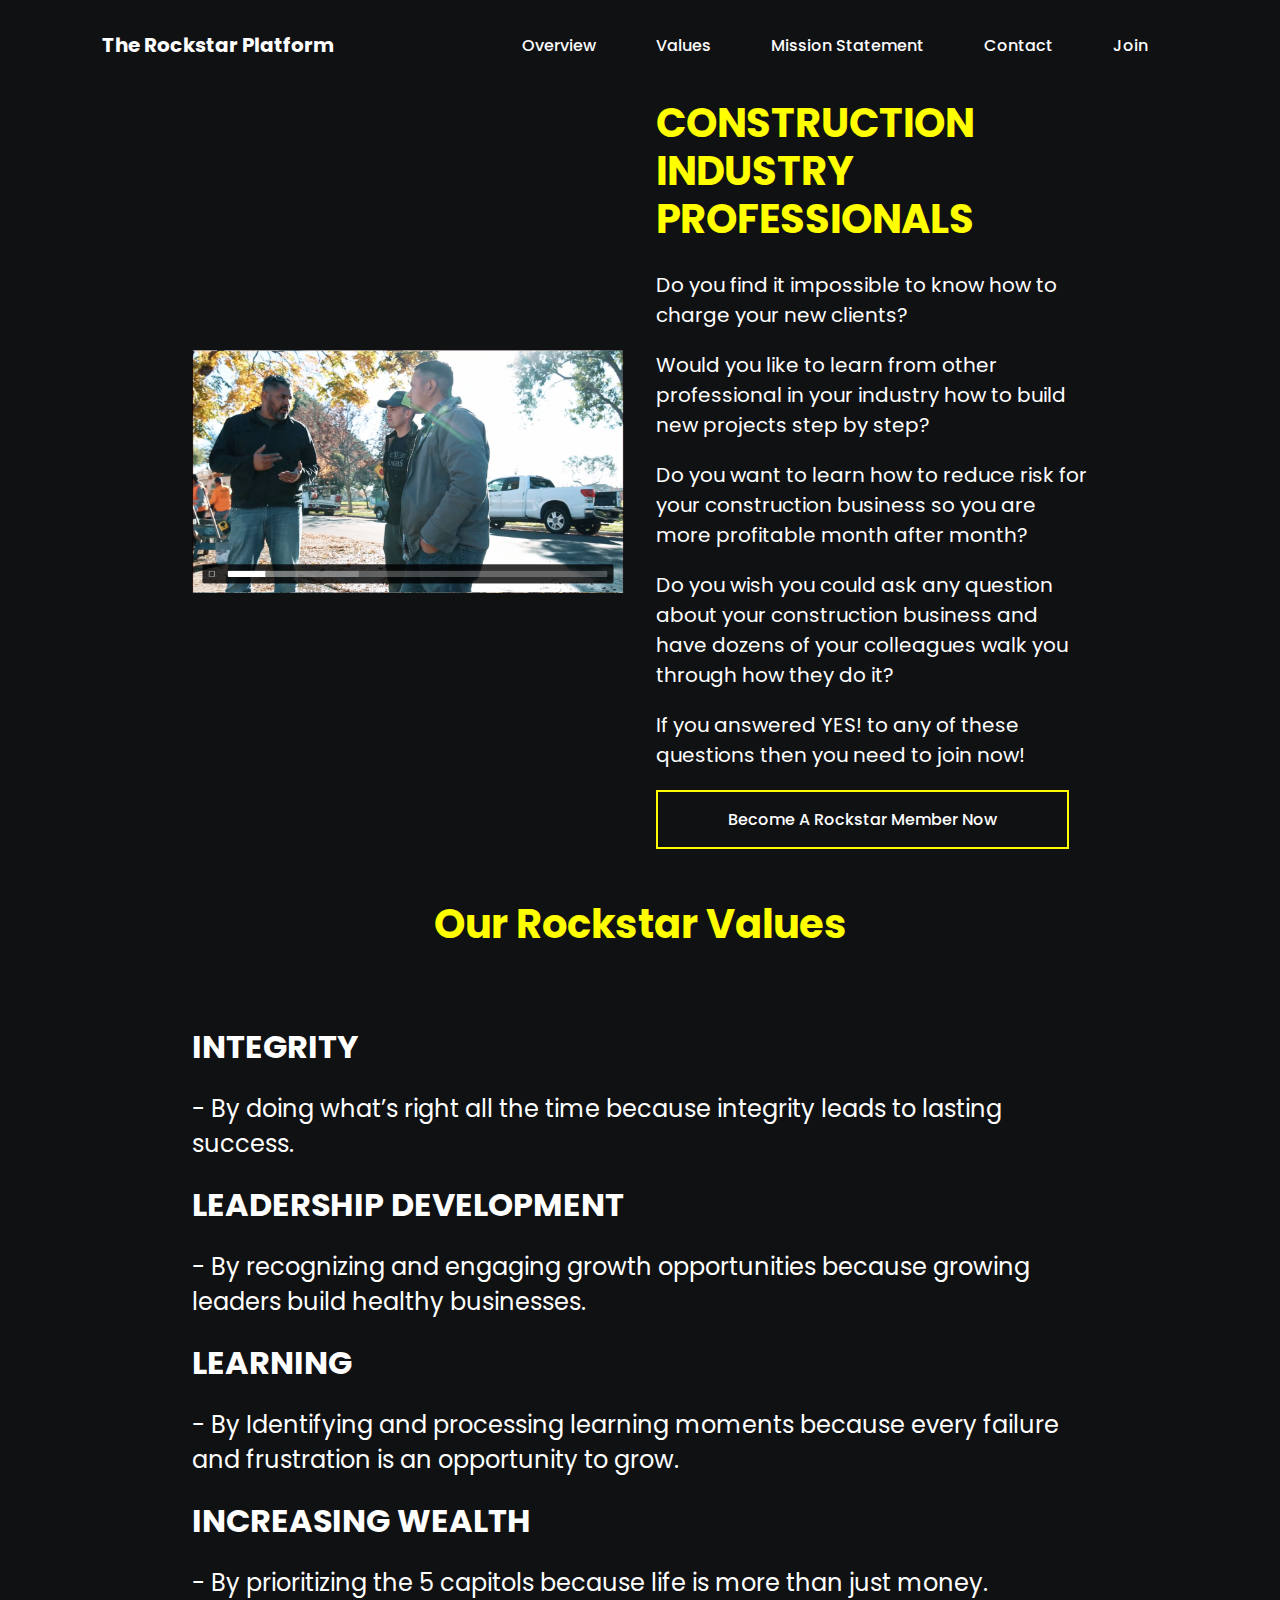
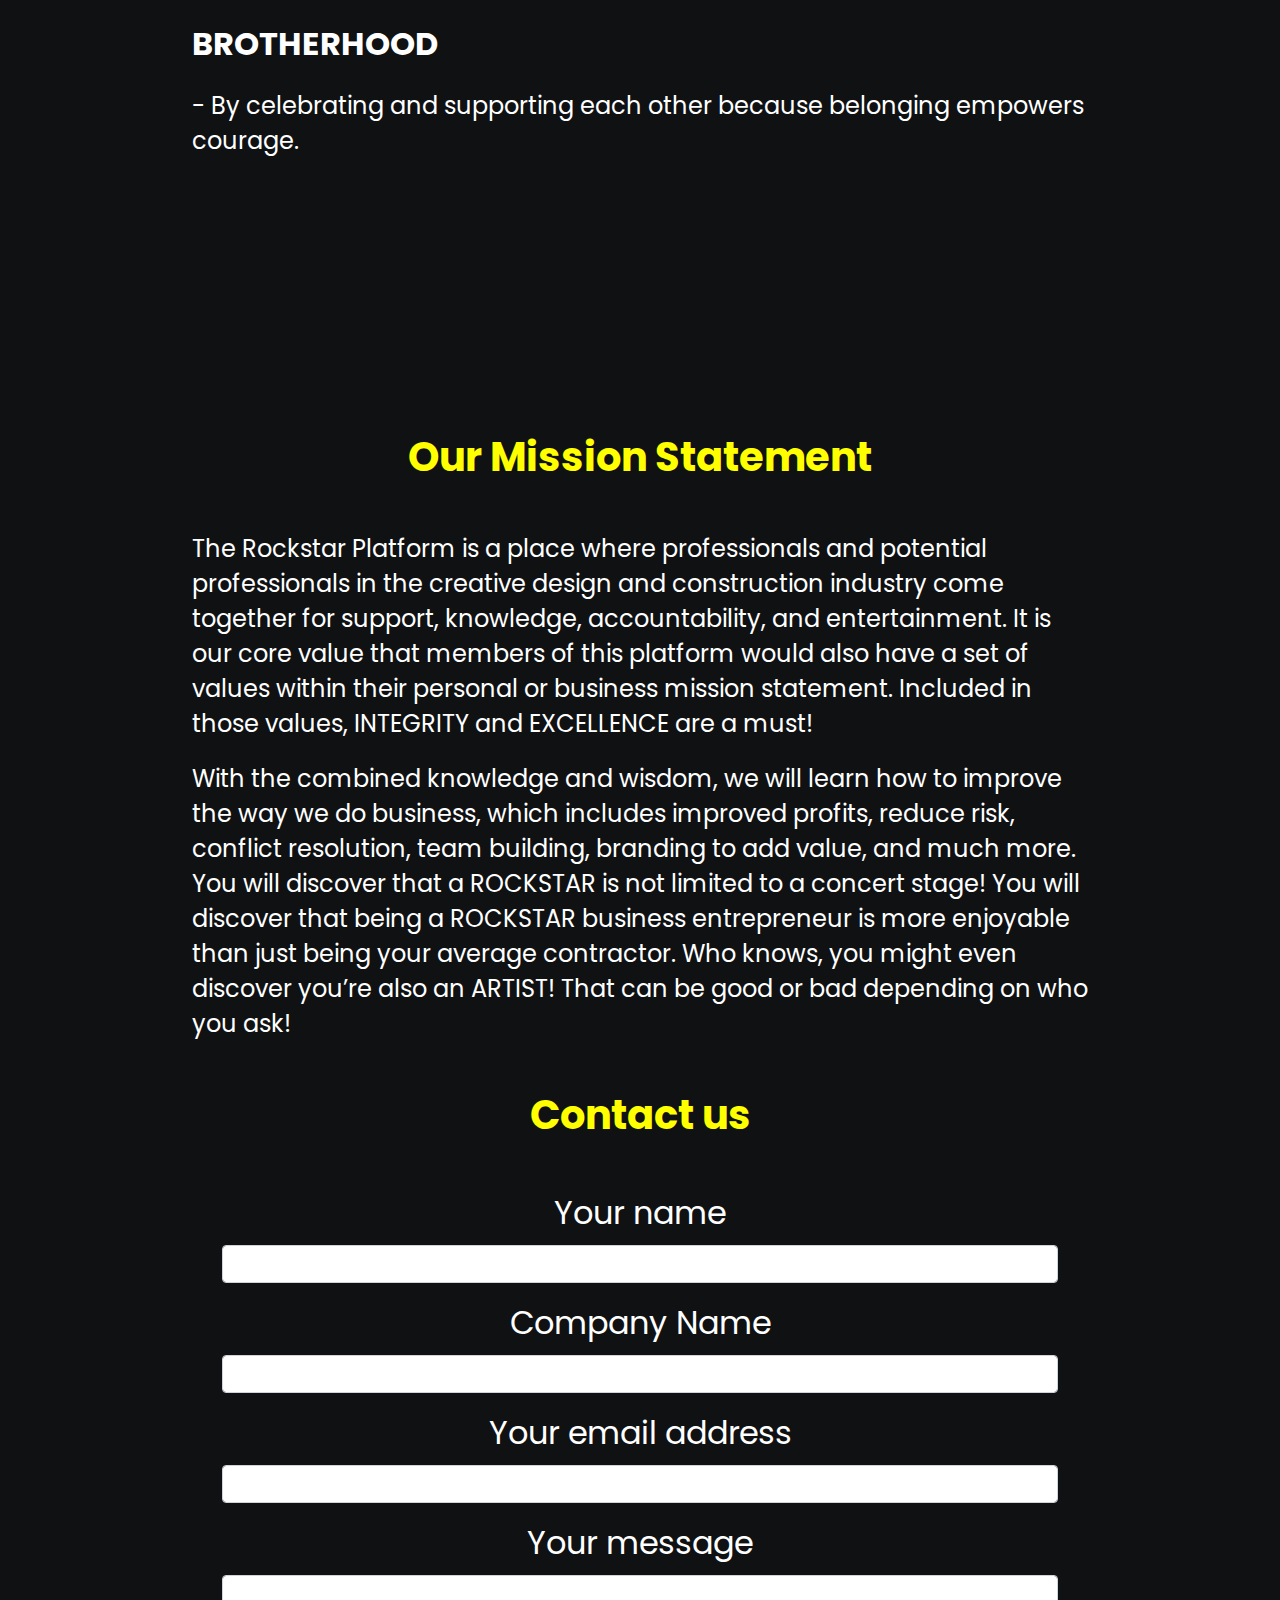
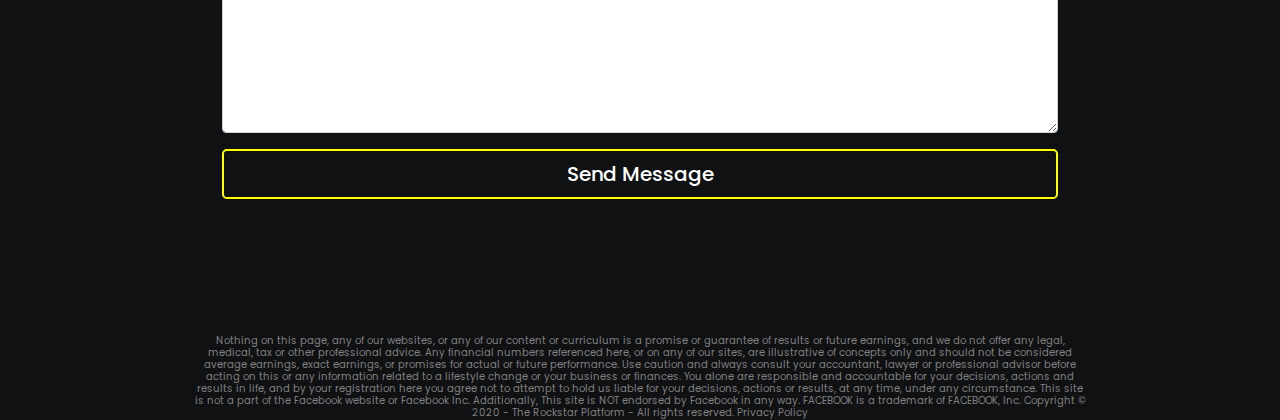
<file: index.html>
<!DOCTYPE html>
<html lang="en">
<head>
    <meta charset="UTF-8">
    <meta http-equiv="X-UA-Compatible" content="IE=edge">
    <meta name="viewport" content="width=device-width, initial-scale=1.0">
    <link rel="preconnect" href="https://fonts.googleapis.com">
    <link rel="preconnect" href="https://fonts.gstatic.com" crossorigin>
    <link href="https://fonts.googleapis.com/css2?family=Poppins:ital,wght@0,100;0,200;0,300;0,400;0,500;0,600;0,700;0,800;0,900;1,100;1,200;1,300;1,400;1,500;1,600;1,700;1,800;1,900&display=swap" rel="stylesheet">
    <link rel="stylesheet" href="styles.css">
    <title>The Rockstar Platform</title>
</head>
<body>

    <!--Header Design-->
    <header>
        <a href="#" class="logo">The Rockstar Platform</a>
        
        <ul class="navbar">
            <li><a href="#">Overview</a></li>
            <li><a href="#values">Values</a></li>
            <li><a href="#mission-statement">Mission Statement</a></li>
            <li><a href="#contact">Contact</a></li>
            <li><a href="#">Join</a></li>
        </ul>
    </header>
    
    <!--Home Design-->
    <section class="home">
        <div class="home-img">
            <img src="vid.png" alt="rockstar logo" class="one">
        </div>
        
        <div class="home-text">
            <h1>ATTENTION CONSTRUCTION INDUSTRY PROFESSIONALS</h1><br>
            <h5>Do you find it impossible to know how to charge your new clients?</h5>
            <h5>Would you like to learn from other professional in your industry how to build new projects step by step?</h5>
            <h5>Do you want to learn how to reduce risk for your construction business so you are more profitable month after month?</h5>
            <h5>Do you wish you could ask any question about your construction business and have dozens of your colleagues walk you through how they do it?</h5>
            <h5>If you answered YES! to any of these questions then you need to join now!</h5>
            <a href="#" class="btn">Become A Rockstar Member Now</a>
        </div>
    </section>

    <section class="values" id="values">
        <div class="values-text">
            <h1>Our Rockstar Values</h1><br>
            <h2>INTEGRITY</h2>
            <h3>- By doing what’s right all the time because integrity leads to lasting success.</h3>
            <h2>LEADERSHIP DEVELOPMENT</h2>
            <h3>- By recognizing and engaging growth opportunities because growing leaders build healthy businesses.</h3>
            <h2>LEARNING</h2>
            <h3>- By Identifying and processing learning moments because every failure and frustration is an opportunity to grow.</h3>
            <h2>INCREASING WEALTH</h2>
            <h3>- By prioritizing the 5 capitols because life is more than just money.</h3>
            <h2>BROTHERHOOD</h2>
            <h3>- By celebrating and supporting each other because belonging empowers courage.</h3>
        </div>
    </section>

    <section class="mission" id="mission-statement">
        <div class="mission-text">
            <h1>Our Mission Statement</h1>
            <h3>The Rockstar Platform is a place where professionals and potential professionals in the creative design and construction industry come together for support, knowledge, accountability, and entertainment. It is our core value that members of this platform would also have a set of values within their personal or business mission statement. Included in those values, INTEGRITY and EXCELLENCE are a must!</h3>
            <h3>With the combined knowledge and wisdom, we will learn how to improve the way we do business, which includes improved profits, reduce risk, conflict resolution, team building, branding to add value, and much more. You will discover that a ROCKSTAR is not limited to a concert stage! You will discover that being a ROCKSTAR business entrepreneur is more enjoyable than just being your average contractor. Who knows, you might even discover you’re also an ARTIST! That can be good or bad depending on who you ask!</h3>
        </div>
    </section>

    <section class="contact" id="contact">
        <div class="fcf-body">

            <div id="fcf-form">
            <h1 class="contact">Contact us</h1>
        
            <form id="fcf-form-id" class="fcf-form-class" method="post" action="contact-form-process.php">
                
                <div class="fcf-form-group">
                    <label for="Name" class="fcf-label">Your name</label>
                    <div class="fcf-input-group">
                        <input type="text" id="Name" name="Name" class="fcf-form-control" required>
                    </div>
                </div>

                <div class="fcf-form-group">
                    <label for="Company" class="fcf-label">Company Name</label>
                    <div class="fcf-input-group">
                        <input type="text" id="Company" name="Company" class="fcf-form-control" required>
                    </div>
                </div>
        
                <div class="fcf-form-group">
                    <label for="Email" class="fcf-label">Your email address</label>
                    <div class="fcf-input-group">
                        <input type="email" id="Email" name="Email" class="fcf-form-control" required>
                    </div>
                </div>
        
                <div class="fcf-form-group">
                    <label for="Message" class="fcf-label">Your message</label>
                    <div class="fcf-input-group">
                        <textarea id="Message" name="Message" class="fcf-form-control" rows="6" maxlength="3000" required></textarea>
                    </div>
                </div>
        
                <div class="fcf-form-group">
                    <button type="submit" id="fcf-button" class="fcf-btn fcf-btn-primary fcf-btn-lg fcf-btn-block">Send Message</button>
                </div>
        
                <div class="fcf-credit" id="fcf-credit">
                </div>
        
            </form>
            </div>
        
        </div>
    </section>

    <section class="disclaimer" id="disclaimer">
        <div class="disclaimer-text">
            <p>Nothing on this page, any of our websites, or any of our content or curriculum is a promise or guarantee of results or future earnings, and we do not offer any legal, medical, tax or other professional advice. Any financial numbers referenced here, or on any of our sites, are illustrative of concepts only and should not be considered average earnings, exact earnings, or promises for actual or future performance. Use caution and always consult your accountant, lawyer or professional advisor before acting on this or any information related to a lifestyle change or your business or finances. You alone are responsible and accountable for your decisions, actions and results in life, and by your registration here you agree not to attempt to hold us liable for your decisions, actions or results, at any time, under any circumstance.
            This site is not a part of the Facebook website or Facebook Inc. Additionally, This site is NOT endorsed by Facebook in any way. FACEBOOK is a trademark of FACEBOOK, Inc. Copyright © 2020 - The Rockstar Platform - All rights reserved. Privacy Policy</p>
        </div>

    </section>
</body>
</html>
</file>
<file: styles.css>
* {
    padding: 0;
    margin: 0;
    box-sizing: border-box;
    font-family: 'Poppins', sans-serif;
    text-decoration: none;
    list-style: none;
}
:root {
    --bg-color: #101113;
    --text-color: #fff;
    --main-color: yellow;
    --other-color: #fcfcfc;
    --h1-font: 2.5rem;
    --p-font: 1rem;
}
body {
    background: var(--bg-color);
    color: var(--text-color);
}
header {
    position: fixed;
    width: 100%;
    top: 0;
    right: 0;
    z-index: 1000;
    display: flex;
    align-items: center;
    justify-content: space-between;
    padding: 30px 8%;
    transition: all, .55s ease;
    background: var(--bg-color);
}
.logo {
    display: flex;
    align-items: center;
    color: var(--text-color);
    font-size: 20px;
    font-weight: bold;
}
.navbar {
    display: flex;
}
.navbar a {
    color: var(--other-color);
    font-size: var(--p-font);
    font-weight: 500;
    margin: 0 30px;
    transition: all .55s ease;
}
.navbar a:hover {
    color: var(--main-color);
}
section {
    padding: 0 15%;
}
.home {
    position: relative;
    height: 100vh;
    width: 100%;
    display: grid;
    grid-template-columns: repeat(2, 1fr);
    align-items: center;
    gap: 2rem;
}
.home-text h1 {
    font-size: var(--h1-font);
    color: var(--main-color);
    line-height: 1.2;
    margin-bottom: 2px;
}
.home-text h5 {
    color: #fff;
    font-size: 20px;
    font-weight: 400;
    margin-bottom: 20px;
}
.btn {
    display: inline-block;
    padding: 15px 70px;
    font-size: 16px;
    font-weight: 500;
    background: transparent;
    border: 2px solid var(--main-color);
    color: var(--text-color);
    transition: all .55s ease;
}
.btn:hover {
    background: var(--text-color);
    border: 2px solid var(--text-color);
    color: #000;
}
.home-img img {
    padding-top: 50px;
    max-width: 100%;
}
.values-text h1 {
    font-size: var(--h1-font);
    color: var(--main-color);
    line-height: 1.2;
    margin-bottom: 50px;
    text-align: center;
}
.values-text h2 {
    color: #fff;
    font-size: 2rem;
    font-weight: bold;
    margin-bottom: 20px;
}
.values-text h3 {
    color: #fff;
    font-size: 1.5rem;
    font-weight: 400;
    margin-bottom: 20px;
}
.mission {
    margin-top: 275px;
}
.mission-text h1 {
    font-size: var(--h1-font);
    color: var(--main-color);
    line-height: 1.2;
    margin-bottom: 50px;
    text-align: center;
}
.mission-text h3 {
    color: #fff;
    font-size: 1.5rem;
    font-weight: 400;
    margin-bottom: 20px;
}
.contact h1 {
    font-size: var(--h1-font);
    color: var(--main-color);
    line-height: 1.2;
    margin-bottom: 50px;
    text-align: center;
}
#fcf-form {
    display:block;
}

.fcf-body {
    margin: 0;
    font-size: 2rem;
    font-weight: 400;
    line-height: 1.5;
    color: var(--text-color);
    text-align: center;
    background-color: transparent;
    padding: 30px;
    padding-bottom: 10px;
    max-width: 100%;
}

.fcf-form-group {
    margin-bottom: 1rem;
}

.fcf-input-group {
    position: relative;
    display: -ms-flexbox;
    display: flex;
    -ms-flex-wrap: wrap;
    flex-wrap: wrap;
    -ms-flex-align: stretch;
    align-items: stretch;
    width: 100%;
}

.fcf-form-control {
    display: block;
    width: 100%;
    height: calc(1.5em + 0.75rem + 2px);
    padding: 0.375rem 0.75rem;
    font-size: 1rem;
    font-weight: 400;
    line-height: 1.5;
    color: #495057;
    background-color: #fff;
    background-clip: padding-box;
    border: 1px solid #ced4da;
    outline: none;
    border-radius: 0.25rem;
    transition: border-color 0.15s ease-in-out, box-shadow 0.15s ease-in-out;
}

.fcf-form-control:focus {
    border: 1px solid #313131;
}

select.fcf-form-control[size], select.fcf-form-control[multiple] {
    height: auto;
}

textarea.fcf-form-control {
    font-family: -apple-system, Arial, sans-serif;
    height: auto;
}

label.fcf-label {
    display: inline-block;
    margin-bottom: 0.5rem;
}

.fcf-credit {
    padding-top: 10px;
    font-size: 0.9rem;
    color: #545b62;
}

.fcf-credit a {
    color: #545b62;
    text-decoration: underline;
}

.fcf-credit a:hover {
    color: #0056b3;
    text-decoration: underline;
}

.fcf-btn {
    display: inline-block;
    padding: 15px 70px;
    font-size: 16px;
    font-weight: 500;
    background: transparent;
    border: 2px solid var(--main-color);
    color: var(--text-color);
    transition: all .55s ease;
}
.disclaimer-text {
    font-size: 10px;
    color: gray;
    line-height: 1.2;
    margin-top: 100px;
    text-align: center;
}
@media (prefers-reduced-motion: reduce) {
    .fcf-btn {
        transition: none;
    }
}

.fcf-btn:hover {
    background: var(--text-color);
    border: 2px solid var(--text-color);
    color: #000;
}

.fcf-btn:focus, .fcf-btn.focus {
    outline: 0;
    box-shadow: 0 0 0 0.2rem rgba(0, 123, 255, 0.25);
}

.fcf-btn-primary {
    display: inline-block;
    padding: 15px 70px;
    font-size: 16px;
    font-weight: 500;
    background: transparent;
    border: 2px solid var(--main-color);
    color: var(--text-color);
    transition: all .55s ease;
}

.fcf-btn-primary:hover {
    background: var(--text-color);
    border: 2px solid var(--text-color);
    color: #000;
}

.fcf-btn-primary:focus, .fcf-btn-primary.focus {
    color: #fff;
    background-color: #0069d9;
    border-color: #0062cc;
    box-shadow: 0 0 0 0.2rem rgba(38, 143, 255, 0.5);
}

.fcf-btn-lg, .fcf-btn-group-lg>.fcf-btn {
    padding: 0.5rem 1rem;
    font-size: 1.25rem;
    line-height: 1.5;
    border-radius: 0.3rem;
}

.fcf-btn-block {
    display: block;
    width: 100%;
}

.fcf-btn-block+.fcf-btn-block {
    margin-top: 0.5rem;
}

input[type="submit"].fcf-btn-block, input[type="reset"].fcf-btn-block, input[type="button"].fcf-btn-block {
    width: 100%;
}

@media (max-width: 1150px) {
    header {
        padding: 0 6%;
    }
}
@media (max-width: 1150px) {
    header {
        padding: 40px 18%;
    }
    .home {
        height: auto;
        grid-template-columns: 1fr;
    }
    .home-img {
        text-align: center;
    }
    .home-img img {
        width: 400px;
        height: auto;
        max-width: 100%;
    }
    :root {
        --h1-font: 3.5rem;
    }
    .home-text {
        text-align: center;
    }
    .home-text h5 {
        margin-bottom: 15px;
    }
    .btn {
        padding: 10px 30px;
        font-size: 14px;
    }   
}
@media (max-width: 890px) {
    .navbar {
        position: absolute;
        top: 100%;
        right: -200%;
        width: 200px;
        height: 20vh;
        background: var(--bg-color);
        display: flex;
        align-items: center;
        flex-direction: column;
        justify-content: flex-start;
        padding: 20px;
        border-radius: 4px;
        transition: all .55s ease;
    }
    .navbar a {
        display: block;
        margin: 4px 0;
        transition: all .45s ease;
    }
    .navbar a:hover {
        transform: translateY(5px);
        color: var(--text-color);
    }
    .navbar a.active {
        color: var(--text-color);
    }
    .navbar.open {
        right: 2%;
    }
}
@media (max-width: 600px) {
    section {
        padding: 100px 18%;
    }
    .home {
        height: auto;
    }
    .home-img img {
        width: 300px;
        height: auto;
        max-width: 100%;
    }
    :root {
        --h1-font: 2.1rem;
    }
}
</file>
